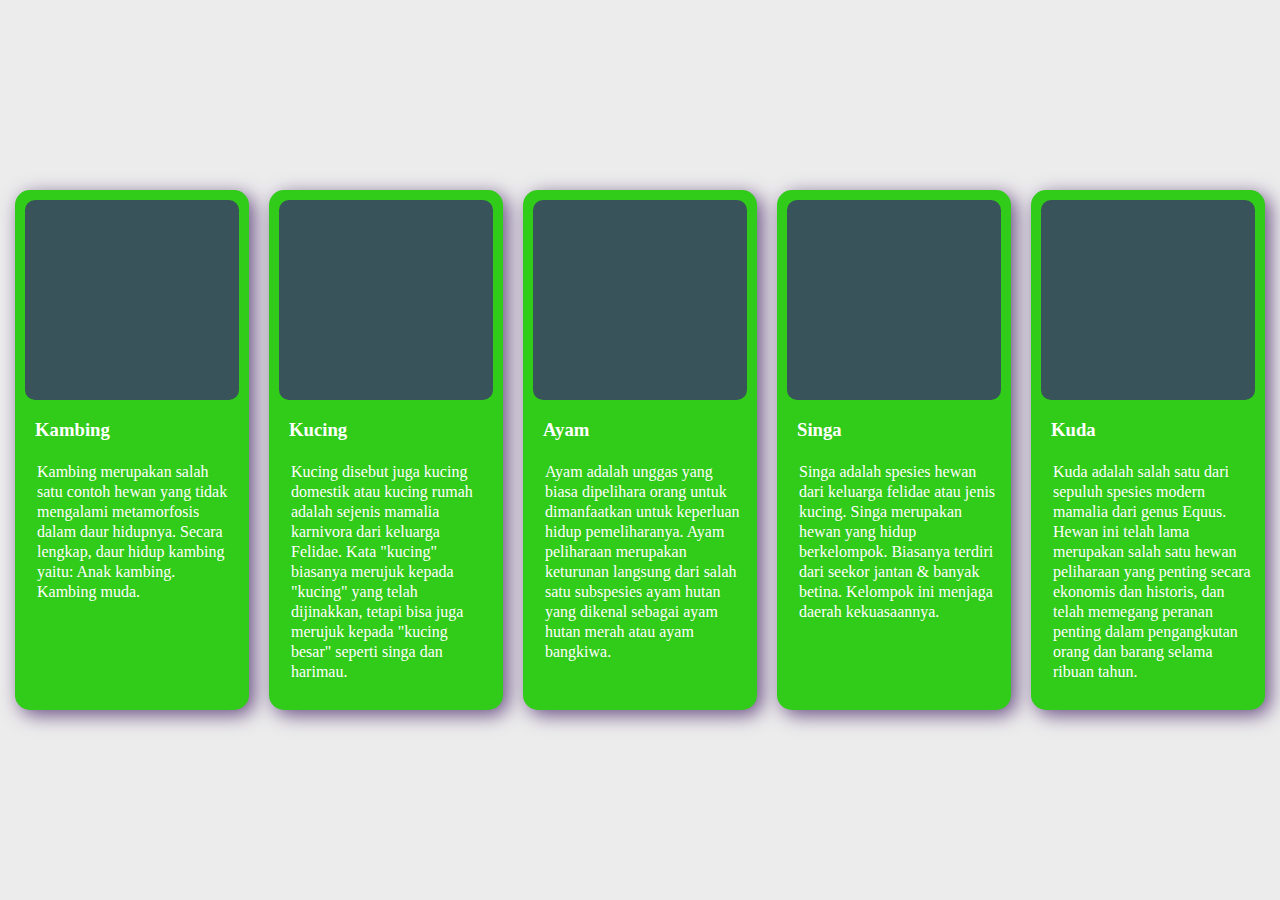
<file: tugas1.html>
<!DOCTYPE html>
<html lang="en">

<head>
    <meta charset="UTF-8" />
    <meta http-equiv="X-UA-Compatible" content="IE=edge" />
    <meta name="viewport" content="width=device-width, initial-scale=1.0" />
    <title>Tugas8 jQuery1 Audio</title>

    <!-- css -->
    <link rel="stylesheet" href="css/style1.css">

    <!-- jquery -->
    <script src="js/jquery.js"></script>

    <!-- js -->
    <script src="js/script1.js"></script>

</head>

<body>
    <div class="container">
        <div class="card">
            <div class="hewan" id="kambing"></div>
            <h3>Kambing</h3>
            <p>Kambing merupakan salah satu contoh hewan yang tidak mengalami metamorfosis dalam daur hidupnya. Secara lengkap, daur hidup kambing yaitu: Anak kambing. Kambing muda.</p>
        </div>
        <div class="card">
            <div class="hewan" id="kucing"></div>
            <h3>Kucing</h3>
            <p>Kucing disebut juga kucing domestik atau kucing rumah adalah sejenis mamalia karnivora dari keluarga Felidae. Kata "kucing" biasanya merujuk kepada "kucing" yang telah dijinakkan, tetapi bisa juga merujuk kepada "kucing besar" seperti singa
                dan harimau.</p>
        </div>
        <div class="card">
            <div class="hewan" id="ayam"></div>
            <h3>Ayam</h3>
            <p>Ayam adalah unggas yang biasa dipelihara orang untuk dimanfaatkan untuk keperluan hidup pemeliharanya. Ayam peliharaan merupakan keturunan langsung dari salah satu subspesies ayam hutan yang dikenal sebagai ayam hutan merah atau ayam bangkiwa.</p>
        </div>
        <div class="card">
            <div class="hewan" id="singa"></div>
            <h3>Singa</h3>
            <p>Singa adalah spesies hewan dari keluarga felidae atau jenis kucing. Singa merupakan hewan yang hidup berkelompok. Biasanya terdiri dari seekor jantan & banyak betina. Kelompok ini menjaga daerah kekuasaannya.</p>
        </div>
        <div class="card">
            <div class="hewan" id="kuda"></div>
            <h3>Kuda</h3>
            <p>Kuda adalah salah satu dari sepuluh spesies modern mamalia dari genus Equus. Hewan ini telah lama merupakan salah satu hewan peliharaan yang penting secara ekonomis dan historis, dan telah memegang peranan penting dalam pengangkutan orang
                dan barang selama ribuan tahun.</p>
        </div>
    </div>
</body>

</html>
</file>
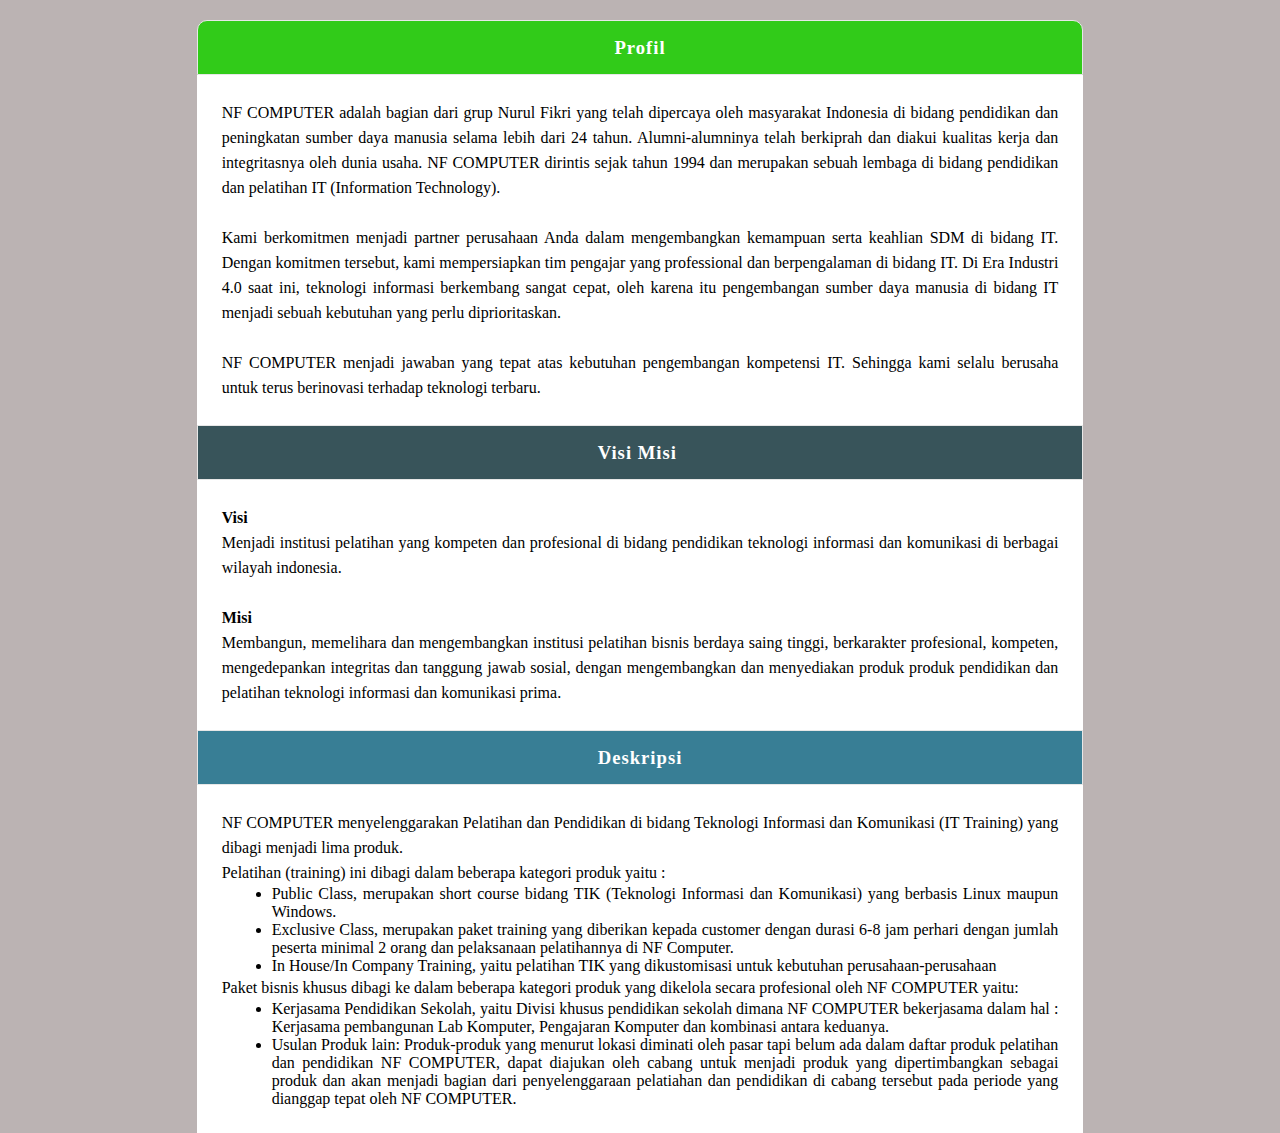
<file: tugas2.html>
<!DOCTYPE html>
<html lang="en">

<head>
    <meta charset="UTF-8" />
    <meta http-equiv="X-UA-Compatible" content="IE=edge" />
    <meta name="viewport" content="width=device-width, initial-scale=1.0" />
    <title>Tugas8 jQuery2 Efect Slide</title>

    <!-- css -->
    <link rel="stylesheet" href="css/style2.css" />

    <!-- jquery -->
    <script src="js/jquery.js"></script>


    <!-- j -->
    <script src="js/script2.js"></script>
</head>

<body>

    <div>
        <div class="company">
            <h2>Profil</h2>
        </div>
        <div class="company-title">
            <p>
                NF COMPUTER adalah bagian dari grup Nurul Fikri yang telah dipercaya oleh masyarakat Indonesia di bidang pendidikan dan peningkatan sumber daya manusia selama lebih dari 24 tahun. Alumni-alumninya telah berkiprah dan diakui kualitas kerja dan integritasnya
                oleh dunia usaha. NF COMPUTER dirintis sejak tahun 1994 dan merupakan sebuah lembaga di bidang pendidikan dan pelatihan IT (Information Technology). <br />
                <br /> Kami berkomitmen menjadi partner perusahaan Anda dalam mengembangkan kemampuan serta keahlian SDM di bidang IT. Dengan komitmen tersebut, kami mempersiapkan tim pengajar yang professional dan berpengalaman di bidang IT. Di Era Industri
                4.0 saat ini, teknologi informasi berkembang sangat cepat, oleh karena itu pengembangan sumber daya manusia di bidang IT menjadi sebuah kebutuhan yang perlu diprioritaskan. <br />
                <br /> NF COMPUTER menjadi jawaban yang tepat atas kebutuhan pengembangan kompetensi IT. Sehingga kami selalu berusaha untuk terus berinovasi terhadap teknologi terbaru.
            </p>
        </div>


        <div class="visi">
            <h2>Visi Misi</h2>
        </div>
        <div class="visi-title">
            <p>
                <b>Visi</b> <br /> Menjadi institusi pelatihan yang kompeten dan profesional di bidang pendidikan teknologi informasi dan komunikasi di berbagai wilayah indonesia. <br /><br />
                <b>Misi</b><br /> Membangun, memelihara dan mengembangkan institusi pelatihan bisnis berdaya saing tinggi, berkarakter profesional, kompeten, mengedepankan integritas dan tanggung jawab sosial, dengan mengembangkan dan menyediakan produk
                produk pendidikan dan pelatihan teknologi informasi dan komunikasi prima.
            </p>
        </div>


        <div class="deskripsi">
            <h2>Deskripsi</h2>
        </div>
        <div class="deskripsi-title">
            <p>
                NF COMPUTER menyelenggarakan Pelatihan dan Pendidikan di bidang Teknologi Informasi dan Komunikasi (IT Training) yang dibagi menjadi lima produk.
            </p>
            <p>
                Pelatihan (training) ini dibagi dalam beberapa kategori produk yaitu :
            </p>
            <ul>
                <li>
                    Public Class, merupakan short course bidang TIK (Teknologi Informasi dan Komunikasi) yang berbasis Linux maupun Windows.
                </li>
                <li>
                    Exclusive Class, merupakan paket training yang diberikan kepada customer dengan durasi 6-8 jam perhari dengan jumlah peserta minimal 2 orang dan pelaksanaan pelatihannya di NF Computer.
                </li>
                <li>
                    In House/In Company Training, yaitu pelatihan TIK yang dikustomisasi untuk kebutuhan perusahaan-perusahaan
                </li>
            </ul>

            <p>
                Paket bisnis khusus dibagi ke dalam beberapa kategori produk yang dikelola secara profesional oleh NF COMPUTER yaitu:
            </p>
            <ul>
                <li>
                    Kerjasama Pendidikan Sekolah, yaitu Divisi khusus pendidikan sekolah dimana NF COMPUTER bekerjasama dalam hal : Kerjasama pembangunan Lab Komputer, Pengajaran Komputer dan kombinasi antara keduanya.
                </li>
                <li>
                    Usulan Produk lain: Produk-produk yang menurut lokasi diminati oleh pasar tapi belum ada dalam daftar produk pelatihan dan pendidikan NF COMPUTER, dapat diajukan oleh cabang untuk menjadi produk yang dipertimbangkan sebagai produk dan akan menjadi bagian
                    dari penyelenggaraan pelatiahan dan pendidikan di cabang tersebut pada periode yang dianggap tepat oleh NF COMPUTER.
                </li>
            </ul>
        </div>
    </div>
</body>

</html>
</file>
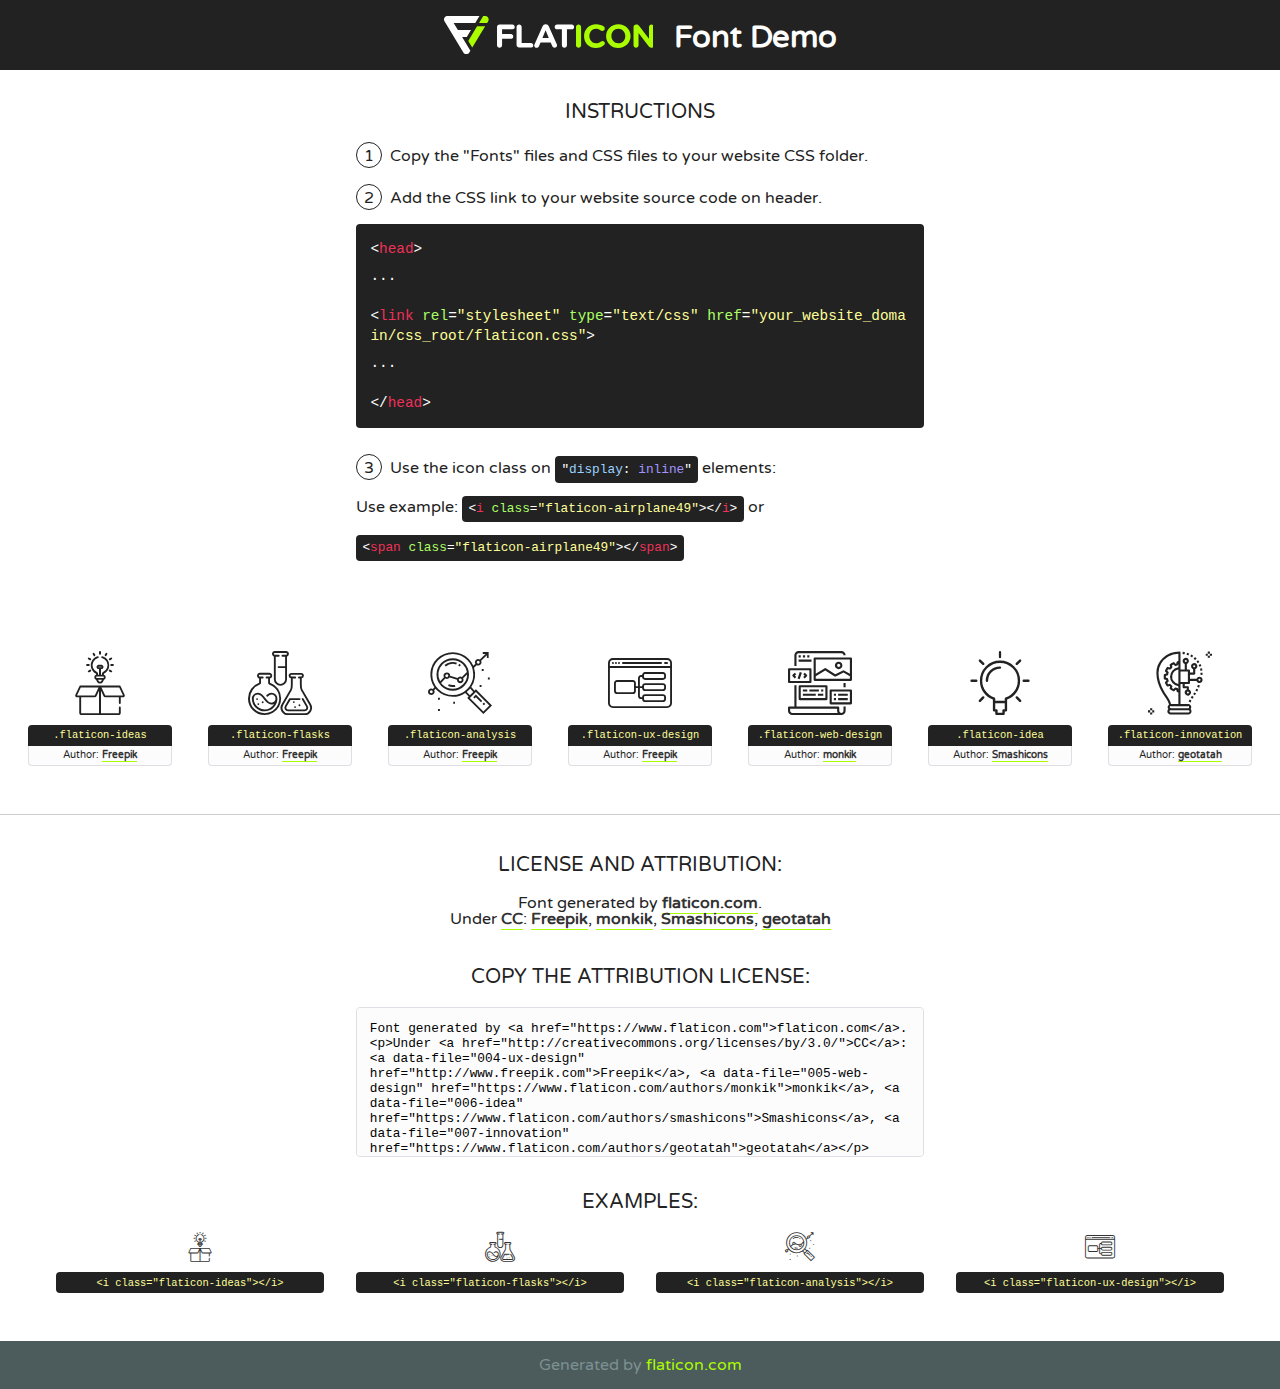
<file: fonts/flaticon/font/flaticon.html>
<!DOCTYPE html>
<!--
  Flaticon icon font: Flaticon
  Creation date: 20/03/2019 02:18
-->
<html>
<!DOCTYPE html>
<html>

<head>
    <title>Flaticon WebFont</title>
    <link href="http://fonts.googleapis.com/css?family=Varela+Round" rel="stylesheet" type="text/css" />
    <link rel="stylesheet" type="text/css" href="flaticon.css">
    <meta charset="UTF-8">
    <style>
    html, body, div, span, applet, object, iframe,
    h1, h2, h3, h4, h5, h6, p, blockquote, pre,
    a, abbr, acronym, address, big, cite, code,
    del, dfn, em, img, ins, kbd, q, s, samp,
    small, strike, strong, sub, sup, tt, var,
    b, u, i, center,
    dl, dt, dd, ol, ul, li,
    fieldset, form, label, legend,
    table, caption, tbody, tfoot, thead, tr, th, td,
    article, aside, canvas, details, embed, 
    figure, figcaption, footer, header, hgroup, 
    menu, nav, output, ruby, section, summary,
    time, mark, audio, video {
        margin: 0;
        padding: 0;
        border: 0;
        font-size: 100%;
        font: inherit;
        vertical-align: baseline;
    }
    /* HTML5 display-role reset for older browsers */
    article, aside, details, figcaption, figure, 
    footer, header, hgroup, menu, nav, section {
        display: block;
    }
    body {
        line-height: 1;
    }
    ol, ul {
        list-style: none;
    }
    blockquote, q {
        quotes: none;
    }
    blockquote:before, blockquote:after,
    q:before, q:after {
        content: '';
        content: none;
    }
    table {
        border-collapse: collapse;
        border-spacing: 0;
    }
    body {
        font-family: 'Varela Round', Helvetica, Arial, sans-serif;
        font-size: 16px;
        color: #222;
    }
    a {
        color: #333;
        border-bottom: 1px solid #a9fd00;
        font-weight: bold;
        text-decoration: none;
    }
    * {
        -moz-box-sizing: border-box;
        -webkit-box-sizing: border-box;
        box-sizing: border-box;
        margin: 0;
        padding: 0;
    }
    [class^="flaticon-"]:before, [class*=" flaticon-"]:before, [class^="flaticon-"]:after, [class*=" flaticon-"]:after {
        font-family: Flaticon;
        font-size: 30px;
        font-style: normal;
        margin-left: 20px;
        color: #333;
    }
    .wrapper {
        max-width: 600px;
        margin: auto;
        padding: 0 1em;
    }
    .title {
        font-size: 1.25em;
        text-align: center;
        margin-bottom: 1em;
        text-transform: uppercase;
    }
    header {
        text-align: center;
        background-color: #222;
        color: #fff;
        padding: 1em;
    }
    header .logo {
        width: 210px;
        height: 38px;
        display: inline-block;
        vertical-align: middle;
        margin-right: 1em;
        border: none;
    }
    header strong {
        font-size: 1.95em;
        font-weight: bold;
        vertical-align: middle;
        margin-top: 5px;
        display: inline-block;
    }
    .demo {
        margin: 2em auto;
        line-height: 1.25em;
    }
    .demo ul li {
        margin-bottom: 1em;
    }
    .demo ul li .num {
        color: #222;
        border-radius: 20px;
        display: inline-block;
        width: 26px;
        padding: 3px;
        height: 26px;
        text-align: center;
        margin-right: 0.5em;
        border: 1px solid #222;
    }
    .demo ul li code {
        background-color: #222;
        border-radius: 4px;
        padding: 0.25em 0.5em;
        display: inline-block;
        color: #fff;
        font-family: Consolas,Monaco,Lucida Console,Liberation Mono,DejaVu Sans Mono,Bitstream Vera Sans Mono,Courier New, monospace;
        font-weight: lighter;
        margin-top: 1em;
        font-size: 0.8em;
        word-break: break-all;
    }
    .demo ul li code.big {
        padding: 1em;
        font-size: 0.9em;
    }
    .demo ul li code .red {
        color: #EF3159;
    }
    .demo ul li code .green {
        color: #ACFF65;
    }
    .demo ul li code .yellow {
        color: #FFFF99;
    }
    .demo ul li code .blue {
        color: #99D3FF;
    }
    .demo ul li code .purple {
        color: #A295FF;
    }
    .demo ul li code .dots {
        margin-top: 0.5em;
        display: block;
    }
    #glyphs {
        border-bottom: 1px solid #ccc;
        padding: 2em 0;
        text-align: center;
    }
    .glyph {
        display: inline-block;
        width: 9em;
        margin: 1em;
        text-align: center;
        vertical-align: top;
        background: #FFF;
    }
    .glyph .glyph-icon {
        padding: 10px;
        display: block;
        font-family:"Flaticon";
        font-size: 64px;
        line-height: 1;
    }
    .glyph .glyph-icon:before {
        font-size: 64px;
        color: #222;
        margin-left: 0;
    }
    .class-name {
        font-size: 0.65em;
        background-color: #222;
        color: #fff;
        border-radius: 4px 4px 0 0;
        padding: 0.5em;
        color: #FFFF99;
        font-family: Consolas,Monaco,Lucida Console,Liberation Mono,DejaVu Sans Mono,Bitstream Vera Sans Mono,Courier New, monospace;
    }
    .author-name {
        font-size: 0.6em;
        background-color: #fcfcfd;
        border: 1px solid #DEDEE4;
        border-top: 0;
        border-radius: 0 0 4px 4px;
        padding: 0.5em;
    }
    .class-name:last-child {
        font-size: 10px;
        color:#888;
    }
    .class-name:last-child a {
        font-size: 10px;
        color:#555;
    }
    .class-name:last-child a:hover {
        color:#a9fd00;
    }
    .glyph > input {
        display: block;
        width: 100px;
        margin: 5px auto;
        text-align: center;
        font-size: 12px;
        cursor: text;
    }
    .glyph > input.icon-input {
        font-family:"Flaticon";
        font-size: 16px;
        margin-bottom: 10px;
    }
    .attribution .title {
        margin-top: 2em;
    }
    .attribution textarea {
        background-color: #fcfcfd;
        padding: 1em;
        border: none;
        box-shadow: none;
        border: 1px solid #DEDEE4;
        border-radius: 4px;
        resize: none;
        width: 100%;
        height: 150px;
        font-size: 0.8em;
        font-family: Consolas,Monaco,Lucida Console,Liberation Mono,DejaVu Sans Mono,Bitstream Vera Sans Mono,Courier New, monospace;
        -webkit-appearance: none;
    }
    .iconsuse {
        margin: 2em auto;
        text-align: center;
        max-width: 1200px;
    }
    .iconsuse:after {
        content: '';
        display: table;
        clear: both;
    }
    .iconsuse .image {
        float: left;
        width: 25%;
        padding: 0 1em;
    }
    .iconsuse .image p {
        margin-bottom: 1em;
    }
    .iconsuse .image span {
        display: block;
        font-size: 0.65em;
        background-color: #222;
        color: #fff;
        border-radius: 4px;
        padding: 0.5em;
        color: #FFFF99;
        margin-top: 1em;
        font-family: Consolas,Monaco,Lucida Console,Liberation Mono,DejaVu Sans Mono,Bitstream Vera Sans Mono,Courier New, monospace;
    }
    #footer {
        text-align: center;
        background-color: #4C5B5C;
        color: #7c9192;
        padding: 1em;
    }
    #footer a {
        border: none;
        color: #a9fd00;
        font-weight: normal;
    }
    @media (max-width: 960px) {
        .iconsuse .image {
            width: 50%;
        }
    }
    @media (max-width: 560px) {
        .iconsuse .image {
            width: 100%;
        }
    }
    </style>
</head>

<body class="characters-off">

    <header>
        <a href="https://www.flaticon.com" target="_blank" class="logo">
            <svg version="1.1" xmlns="http://www.w3.org/2000/svg" xmlns:xlink="http://www.w3.org/1999/xlink" xmlns:a="http://ns.adobe.com/AdobeSVGViewerExtensions/3.0/" viewBox="0 0 560.875 102.036" enable-background="new 0 0 560.875 102.036" xml:space="preserve">
                <defs>
                </defs>
                <g>
                    <g class="letters">
                        <path fill="#ffffff" d="M141.596,29.675c0-3.777,2.985-6.767,6.764-6.767h34.438c3.426,0,6.15,2.728,6.15,6.15
                        c0,3.43-2.724,6.149-6.15,6.149h-27.674v13.091h23.719c3.429,0,6.151,2.724,6.151,6.15c0,3.43-2.723,6.149-6.151,6.149h-23.719
                        v17.574c0,3.773-2.986,6.761-6.764,6.761c-3.779,0-6.764-2.989-6.764-6.761V29.675z"></path>
                        <path fill="#ffffff" d="M193.844,29.149c0-3.781,2.985-6.767,6.764-6.767c3.776,0,6.763,2.985,6.763,6.767v42.957h25.039
                        c3.426,0,6.149,2.726,6.149,6.153c0,3.425-2.723,6.15-6.149,6.15h-31.802c-3.779,0-6.764-2.986-6.764-6.768V29.149z"></path>
                        <path fill="#ffffff" d="M241.891,75.71l21.438-48.407c1.492-3.341,4.215-5.357,7.906-5.357h0.792
                        c3.686,0,6.323,2.017,7.815,5.357l21.439,48.407c0.436,0.967,0.701,1.845,0.701,2.723c0,3.602-2.809,6.501-6.414,6.501
                        c-3.161,0-5.269-1.845-6.499-4.655l-4.132-9.661h-27.059l-4.301,10.102c-1.144,2.631-3.426,4.214-6.237,4.214
                        c-3.517,0-6.24-2.81-6.24-6.325C241.1,77.64,241.451,76.677,241.891,75.71z M279.932,58.666l-8.521-20.297l-8.526,20.297H279.932
                        z"></path>
                        <path fill="#ffffff" d="M314.864,35.387H301.86c-3.429,0-6.239-2.813-6.239-6.238c0-3.429,2.811-6.24,6.239-6.24h39.533
                        c3.426,0,6.237,2.811,6.237,6.24c0,3.425-2.811,6.238-6.237,6.238h-13.001v42.785c0,3.773-2.99,6.761-6.764,6.761
                        c-3.779,0-6.764-2.989-6.764-6.761V35.387z"></path>
                        <path fill="#A9FD00" d="M352.615,29.149c0-3.781,2.985-6.767,6.767-6.767c3.774,0,6.761,2.985,6.761,6.767v49.024
                        c0,3.773-2.987,6.761-6.761,6.761c-3.781,0-6.767-2.989-6.767-6.761V29.149z"></path>
                        <path fill="#A9FD00" d="M374.132,53.836v-0.179c0-17.481,13.178-31.801,32.065-31.801c9.22,0,15.459,2.458,20.557,6.238
                        c1.402,1.054,2.637,2.985,2.637,5.357c0,3.692-2.985,6.59-6.681,6.59c-1.845,0-3.071-0.702-4.044-1.319
                        c-3.776-2.813-7.729-4.393-12.562-4.393c-10.364,0-17.831,8.611-17.831,19.154v0.173c0,10.542,7.291,19.329,17.831,19.329
                        c5.715,0,9.492-1.756,13.359-4.834c1.049-0.874,2.458-1.491,4.039-1.491c3.429,0,6.325,2.813,6.325,6.236
                        c0,2.106-1.056,3.78-2.282,4.834c-5.539,4.834-12.036,7.733-21.878,7.733C387.572,85.464,374.132,71.493,374.132,53.836z"></path>
                        <path fill="#A9FD00" d="M433.009,53.836v-0.179c0-17.481,13.79-31.801,32.766-31.801c18.981,0,32.592,14.143,32.592,31.628v0.173
                        c0,17.483-13.785,31.807-32.769,31.807C446.625,85.464,433.009,71.32,433.009,53.836z M484.224,53.836v-0.179
                        c0-10.539-7.725-19.326-18.626-19.326c-10.893,0-18.449,8.611-18.449,19.154v0.173c0,10.542,7.73,19.329,18.626,19.329
                        C476.676,72.986,484.224,64.378,484.224,53.836z"></path>
                        <path fill="#A9FD00" d="M506.233,29.321c0-3.774,2.99-6.763,6.767-6.763h1.401c3.252,0,5.183,1.583,7.029,3.953l26.093,34.265
                        V29.059c0-3.692,2.99-6.677,6.681-6.677c3.683,0,6.671,2.985,6.671,6.677v48.934c0,3.78-2.987,6.765-6.764,6.765h-0.436
                        c-3.257,0-5.188-1.581-7.034-3.953l-27.056-35.492v32.944c0,3.687-2.985,6.676-6.678,6.676c-3.683,0-6.673-2.989-6.673-6.676
                        V29.321z"></path>
                    </g>
                    <g class="insignia">
                        <path fill="#ffffff" d="M48.372,56.137h12.517l11.156-18.537H37.186L25.688,18.539h57.825L94.668,0H9.271
                        C5.925,0,2.842,1.801,1.198,4.716c-1.644,2.907-1.593,6.482,0.134,9.343l50.38,83.501c1.678,2.781,4.689,4.476,7.938,4.476
                        c3.246,0,6.257-1.695,7.935-4.476l2.898-4.804L48.372,56.137z"></path>
                        <g class="i">
                            <path fill="#A9FD00" d="M93.575,18.539h0.031v0.004l21.652,0.004l2.705-4.488c1.727-2.861,1.778-6.436,0.133-9.343
                            C116.454,1.801,113.371,0,110.026,0h-5.294L93.575,18.539z"></path>
                            <polygon fill="#A9FD00" points="88.291,27.356 64.725,66.486 75.519,84.404 109.942,27.356"></polygon>
                        </g>
                    </g>
                </g>
            </svg>
        </a>
        <strong>Font Demo</strong>
    </header>


    <section class="demo wrapper">

        <p class="title">Instructions</p>

        <ul>
            <li>
                <span class="num">1</span>Copy the "Fonts" files and CSS files to your website CSS folder.
            </li>
            <li>
                <span class="num">2</span>Add the CSS link to your website source code on header.
                <code class="big">
                    &lt;<span class="red">head</span>&gt;
                    <br/><span class="dots">...</span>
                    <br/>&lt;<span class="red">link</span> <span class="green">rel</span>=<span class="yellow">"stylesheet"</span> <span class="green">type</span>=<span class="yellow">"text/css"</span> <span class="green">href</span>=<span class="yellow">"your_website_domain/css_root/flaticon.css"</span>&gt;
                    <br/><span class="dots">...</span>
                    <br/>&lt;/<span class="red">head</span>&gt;
                </code>
            </li>

            <li>
                <p>
                    <span class="num">3</span>Use the icon class on <code>"<span class="blue">display</span>:<span class="purple"> inline</span>"</code> elements:
                    <br />
                    Use example: <code>&lt;<span class="red">i</span> <span class="green">class</span>=<span class="yellow">&quot;flaticon-airplane49&quot;</span>&gt;&lt;/<span class="red">i</span>&gt;</code> or <code>&lt;<span class="red">span</span> <span class="green">class</span>=<span class="yellow">&quot;flaticon-airplane49&quot;</span>&gt;&lt;/<span class="red">span</span>&gt;</code>
            </li>
        </ul>

    </section>




   <section id="glyphs">          
    
      
        <div class="glyph"><div class="glyph-icon flaticon-ideas"></div>
            <div class="class-name">.flaticon-ideas</div>
            <div class="author-name">Author: <a data-file="001-ideas" href="http://www.freepik.com">Freepik</a> </div> 
        </div>        
        
        <div class="glyph"><div class="glyph-icon flaticon-flasks"></div>
            <div class="class-name">.flaticon-flasks</div>
            <div class="author-name">Author: <a data-file="002-flasks" href="http://www.freepik.com">Freepik</a> </div> 
        </div>        
        
        <div class="glyph"><div class="glyph-icon flaticon-analysis"></div>
            <div class="class-name">.flaticon-analysis</div>
            <div class="author-name">Author: <a data-file="003-analysis" href="http://www.freepik.com">Freepik</a> </div> 
        </div>        
        
        <div class="glyph"><div class="glyph-icon flaticon-ux-design"></div>
            <div class="class-name">.flaticon-ux-design</div>
            <div class="author-name">Author: <a data-file="004-ux-design" href="http://www.freepik.com">Freepik</a> </div> 
        </div>        
        
        <div class="glyph"><div class="glyph-icon flaticon-web-design"></div>
            <div class="class-name">.flaticon-web-design</div>
            <div class="author-name">Author: <a data-file="005-web-design" href="https://www.flaticon.com/authors/monkik">monkik</a> </div> 
        </div>        
        
        <div class="glyph"><div class="glyph-icon flaticon-idea"></div>
            <div class="class-name">.flaticon-idea</div>
            <div class="author-name">Author: <a data-file="006-idea" href="https://www.flaticon.com/authors/smashicons">Smashicons</a> </div> 
        </div>        
        
        <div class="glyph"><div class="glyph-icon flaticon-innovation"></div>
            <div class="class-name">.flaticon-innovation</div>
            <div class="author-name">Author: <a data-file="007-innovation" href="https://www.flaticon.com/authors/geotatah">geotatah</a> </div> 
        </div>        
        

    </section>



    <section class="attribution wrapper"   style="text-align:center;">

      <div class="title">License and attribution:</div><div class="attrDiv">Font generated by <a href="https://www.flaticon.com">flaticon.com</a>. <div><p>Under <a href="http://creativecommons.org/licenses/by/3.0/">CC</a>: <a data-file="004-ux-design" href="http://www.freepik.com">Freepik</a>, <a data-file="005-web-design" href="https://www.flaticon.com/authors/monkik">monkik</a>, <a data-file="006-idea" href="https://www.flaticon.com/authors/smashicons">Smashicons</a>, <a data-file="007-innovation" href="https://www.flaticon.com/authors/geotatah">geotatah</a></p>  </div>
      </div>
      <div class="title">Copy the Attribution License:</div>

    <textarea onclick="this.focus();this.select();">Font generated by &lt;a href=&quot;https://www.flaticon.com&quot;&gt;flaticon.com&lt;/a&gt;. <p>Under <a href="http://creativecommons.org/licenses/by/3.0/">CC</a>: <a data-file="004-ux-design" href="http://www.freepik.com">Freepik</a>, <a data-file="005-web-design" href="https://www.flaticon.com/authors/monkik">monkik</a>, <a data-file="006-idea" href="https://www.flaticon.com/authors/smashicons">Smashicons</a>, <a data-file="007-innovation" href="https://www.flaticon.com/authors/geotatah">geotatah</a></p>  
     </textarea>

    </section>

    <section class="iconsuse">

          <div class="title">Examples:</div>            
             
            <div class="image">
                <p>
                    <i class="glyph-icon flaticon-ideas"></i> 
                    <span>&lt;i class=&quot;flaticon-ideas&quot;&gt;&lt;/i&gt;</span>
                </p>
            </div>
            
            <div class="image">
                <p>
                    <i class="glyph-icon flaticon-flasks"></i> 
                    <span>&lt;i class=&quot;flaticon-flasks&quot;&gt;&lt;/i&gt;</span>
                </p>
            </div>
            
            <div class="image">
                <p>
                    <i class="glyph-icon flaticon-analysis"></i> 
                    <span>&lt;i class=&quot;flaticon-analysis&quot;&gt;&lt;/i&gt;</span>
                </p>
            </div>
            
            <div class="image">
                <p>
                    <i class="glyph-icon flaticon-ux-design"></i> 
                    <span>&lt;i class=&quot;flaticon-ux-design&quot;&gt;&lt;/i&gt;</span>
                </p>
            </div>
                       
        </div>
                            
    </section>

<div id="footer">
    <div>Generated by <a href="https://www.flaticon.com">flaticon.com</a>
    </div>
</div>



</body>
</html>
</file>
<file: css/style1.css>
body {
    display: flex;
    justify-content: center;
    align-items: center;
    height: 100vh;
    width: 100%;
    overflow: hidden;
    margin-top: 200px;
    margin: auto;
    background: rgb(236, 236, 236);
}

.container {
    display: flex;
    gap: 20px;
}

.container {
    -webkit-transition: 0.2s ease;
    transition: 0.2s ease;
}

.container:hover {
    -webkit-transform: scale(1.08);
    transform: scale(1.08);
}

.card {
    background-color: #31CB19;
    padding: 10px;
    border-radius: 15px;
    box-shadow: 5px 5px 19px rgb(105, 78, 131);
}

h3 {
    font-weight: 900;
    font-family: 'Century Gothic';
    margin-left: 10px;
    color: white
}

p {
    color: rgb(255, 255, 255);
    font-family: 'Century Gothic';
    text-align: left;
    margin-left: 10px;
    width: 200px;
    padding: 2px;
    line-height: 20px;
}

.hewan {
    width: 100%;
    height: 200px;
    background-color: #38545A;
    border-radius: 10px;
    cursor: pointer;
    transition: all 500ms ease-in-out;
}

.hewan {
    -webkit-transition: 0.4s ease;
    transition: 0.4s ease;
}

.hewan:hover {
    -webkit-transform: scale(1.18);
    transform: scale(1.18);
}
</file>
<file: css/style2.css>
* {
    padding: 0;
    margin: 0;
    font-family: 'Century Gothic';
}

body {
    display: flex;
    justify-content: center;
    align-items: center;
    width: 50%;
    margin: auto;
    height: auto;
    overflow-x: hidden;
    background: #bbb3b3;
}

.company {
    cursor: pointer;
    margin-top: 20px;
    text-align: center;
    padding: 15px 400px;
    background-color: #31CB19;
    border: 1px solid rgb(231, 231, 231);
    border-radius: 10px 10px 0px 0px;
}

.visi {
    cursor: pointer;
    padding: 15px 400px;
    background-color: #38545A;
    border: 1px solid rgb(231, 231, 231);
}

.deskripsi {
    cursor: pointer;
    padding: 15px 400px;
    background-color: #387E95;
    border: 1px solid rgb(231, 231, 231);
}

h2 {
    color: white;
    line-height: 23px;
    letter-spacing: 1px;
    font-size: 14pt;
}

.company-title,
.visi-title,
.deskripsi-title {
    text-align: justify;
    background: white;
    padding: 25px;
}

p {
    line-height: 25px;
}

li {
    margin-left: 50px;
}
</file>
<file: fonts/flaticon/font/flaticon.css>
/*
  	Flaticon icon font: Flaticon
  	Creation date: 20/03/2019 02:18
  	*/

@font-face {
  font-family: "Flaticon";
  src: url("./Flaticon.eot");
  src: url("./Flaticon.eot?#iefix") format("embedded-opentype"),
       url("./Flaticon.woff2") format("woff2"),
       url("./Flaticon.woff") format("woff"),
       url("./Flaticon.ttf") format("truetype"),
       url("./Flaticon.svg#Flaticon") format("svg");
  font-weight: normal;
  font-style: normal;
}

@media screen and (-webkit-min-device-pixel-ratio:0) {
  @font-face {
    font-family: "Flaticon";
    src: url("./Flaticon.svg#Flaticon") format("svg");
  }
}

[class^="flaticon-"]:before, [class*=" flaticon-"]:before,
[class^="flaticon-"]:after, [class*=" flaticon-"]:after {   
  font-family: Flaticon;
        font-size: 20px;
font-style: normal;
margin-left: 20px;
}

.flaticon-ideas:before { content: "\f100"; }
.flaticon-flasks:before { content: "\f101"; }
.flaticon-analysis:before { content: "\f102"; }
.flaticon-ux-design:before { content: "\f103"; }
.flaticon-web-design:before { content: "\f104"; }
.flaticon-idea:before { content: "\f105"; }
.flaticon-innovation:before { content: "\f106"; }
</file>
